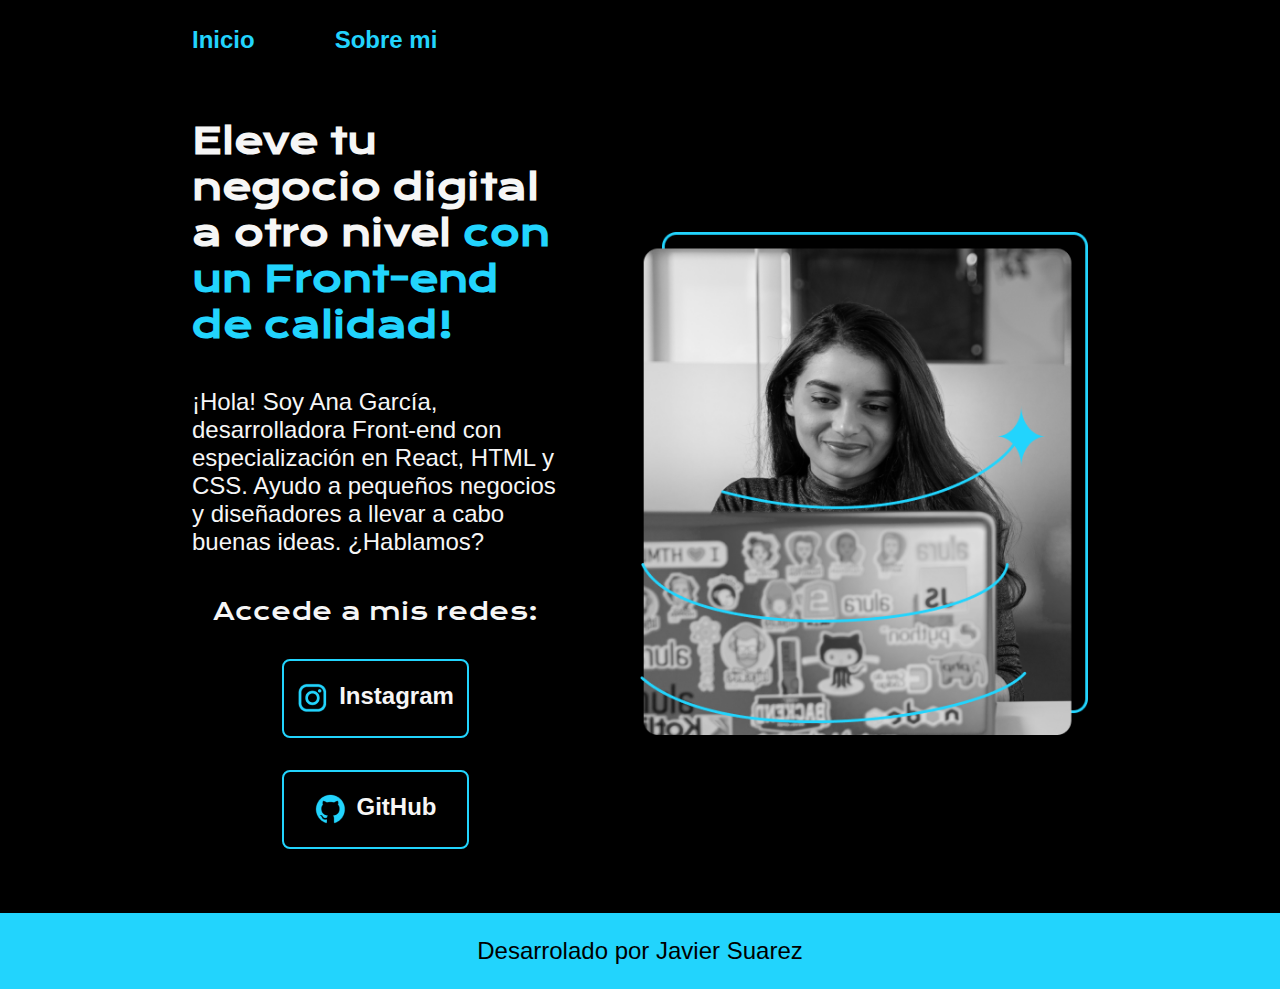
<file: 2067-html-css-desarrollo-estructura-archivos-aula5/index.html>
<!DOCTYPE html>
<html lang="es-mx">
<head>
    <meta charset="UTF-8"> 
    <meta http-equiv="X-UA-Compatible" content="IE=edge">
    <meta name="viewport" content="width=device-width, initial-scale=1.0">
    <title>Portafolio</title>
    <link rel="stylesheet" href="styles/style.css">

</head>
<body>
    <header class="header">
        <nav class="header__menu">
            <a class="header__menu__link" href="index.html">Inicio</a>
            <a class="header__menu__link" href="about.html">Sobre mi</a>
        </nav>
    </header>
    <main class="presentacion">
        <section class="presentacion__contenido">
        <h1 class="presentacion__contenido__titulo">
            Eleve tu negocio digital a otro nivel 
            <strong class="tituloPrincipal">con un Front-end de calidad!
            </strong>
        </h1>
            <p class="presentacion__contenido__parrafo">
                ¡Hola! Soy Ana García, desarrolladora Front-end con
                especialización en React, HTML y CSS. Ayudo a pequeños
                negocios y diseñadores a llevar a cabo buenas ideas.
                ¿Hablamos?
            </p>
            <div class="presentacion__enlaces">
                <h2 class="presentacion__enlaces_subtitulo">Accede a mis redes:</h2>
                <a class="presentacion__enlaces__link" href="https://instagram.com/">
                    <img  src="assets/instagram.png" alt="icono instagram">
                    Instagram
                </a>
                <a class="presentacion__enlaces__link" href="https://github.com/">
                    <img  src="assets/github.png" alt="icono github">
                    GitHub
                </a>
            </div>
        </section>
            <img class="presentacion__imagen" src="assets/Imagem.png" alt="Foto de Ana García desarrolando un proyecto">
    </main>
    <footer class="footer">
        <p>Desarrolado por Javier Suarez</p>
    </footer>
</body>
</html>
</file>
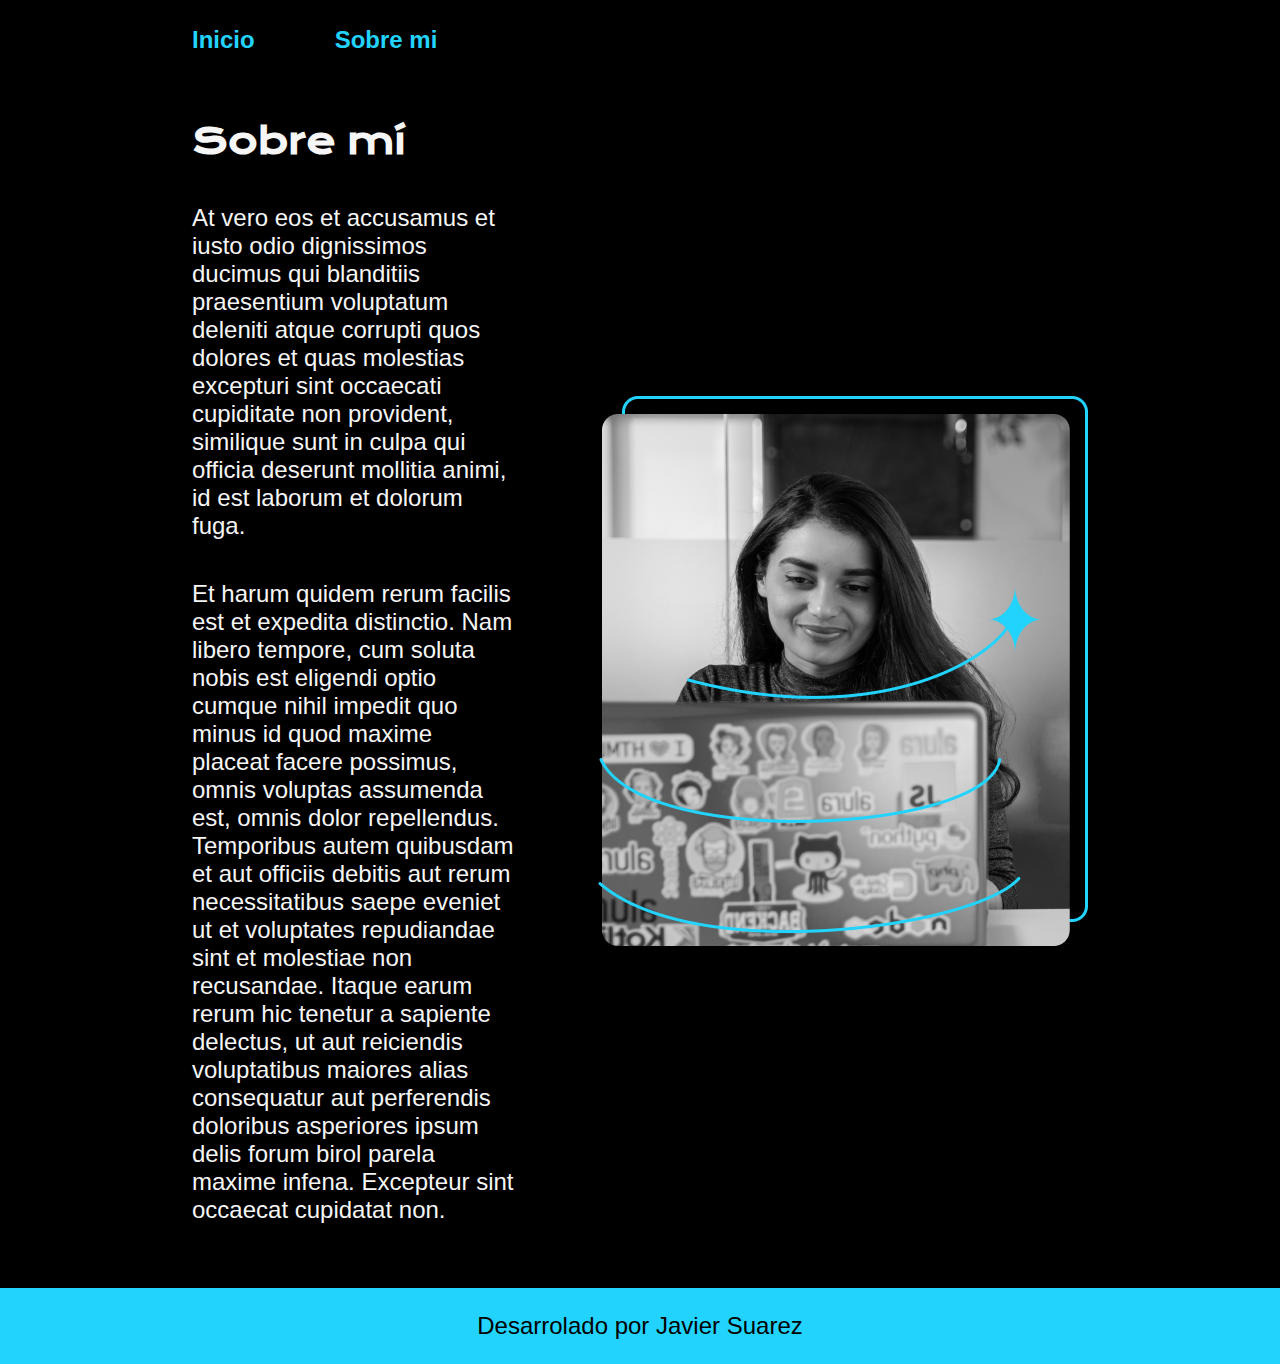
<file: 2067-html-css-desarrollo-estructura-archivos-aula5/about.html>
<!DOCTYPE html>
<html lang="es-co">
<head>
    <meta charset="UTF-8">
    <meta name="viewport" content="width=device-width, initial-scale=1.0">
    <title>Sobre mí</title>
    <link rel="stylesheet" href="styles/style.css">
</head>
<body>
    <header class="header">
        <nav class="header__menu">
            <a class="header__menu__link" href="index.html">Inicio</a>
            <a class="header__menu__link" href="about.html">Sobre mi</a>
        </nav>
    </header>
    <main>
        <main class="presentacion">
        <section class="presentacion__contenido">
            <h1 class="presentacion__contenido__titulo">Sobre mí </h1>
            <p class="presentacion__contenido__parrafo">
                At vero eos et accusamus et iusto odio dignissimos ducimus qui blanditiis praesentium voluptatum deleniti atque corrupti quos dolores et quas molestias excepturi sint occaecati cupiditate non provident, similique sunt in culpa qui officia deserunt mollitia animi, id est laborum et dolorum fuga.</p>
            <p class="presentacion__contenido__parrafo">
                Et harum quidem rerum facilis est et expedita distinctio. Nam libero tempore, cum soluta nobis est eligendi optio cumque nihil impedit quo minus id quod maxime placeat facere possimus, omnis voluptas assumenda est, omnis dolor repellendus. Temporibus autem quibusdam et aut officiis debitis aut rerum necessitatibus saepe eveniet ut et voluptates repudiandae sint et molestiae non recusandae. Itaque earum rerum hic tenetur a sapiente delectus, ut aut reiciendis voluptatibus maiores alias consequatur aut perferendis doloribus asperiores ipsum delis forum birol parela maxime infena. Excepteur sint occaecat cupidatat non.</p>
        </section>
          <img src="assets/Imagem.png" alt="Foto de Ana García desarrolando un proyecto">

    </main>
    
    <footer class="footer">
        <p>Desarrolado por Javier Suarez</p>
    </footer>
</body>
</html>
</file>
<file: 2067-html-css-desarrollo-estructura-archivos-aula5/styles/style.css>
@import url('https://fonts.googleapis.com/css2?family=Krona+One&family=Montserrat:ital,wght@0,100..900;1,100..900&display=swap');



:root { /* asi se declaran las variables en CSS*/
    --color-primario: #000000;
    --color-secundario:#f6f6f6;
    --color-terceario: #22d4fd;
    --color-hover:#272727;


    --fuente-montserrat:" Montserrat", sans-serif;
    --fuente-krona:"Krona One", sans-serif;
}


* {
    padding: 0;
    margin: 0;
}

body{
    background-color: var(--color-primario);
    color: var(--color-secundario);
    box-sizing: border-box;
}

.header {
    padding: 2% 0% 0% 15%;
}

.header__menu{
    display: flex;
    gap: 80px;
}

.header__menu__link{
    font-family: var(--fuente-montserrat);
    color: var(--color-terceario);
    font-size: 1.5rem;
    font-weight: 600;
    text-decoration: none;

}

.presentacion{
    display: flex ;
    align-items: center;
    padding: 5% 15%;
    justify-content: space-between;
    gap: 82px;
}

.presentacion__contenido{
    width: 50%;
    display: flex;
    flex-direction: column;
    gap: 40px; /* Espaciado entre parrafos  */
}

.presentacion__contenido__titulo{
    font-size: 2.25rem;
    font-family: var(--fuente-krona);
}

.tituloPrincipal{
    color: var(--color-terceario);
}

.presentacion__contenido__parrafo{
    font-size: 1.5rem;
    font-family: var(--fuente-montserrat);
}

.presentacion__enlaces{
    display: flex;
    justify-content: space-between;
    flex-direction: column;
    align-items: center;
    gap: 32px;
}

.presentacion__enlaces_subtitulo{
    font-family: var(--fuente-krona);
    font-size: 1.5rem;
    font-weight: 400;
}

.presentacion__enlaces__link{
    width: 50%;
    text-align: center;
    padding: 21.5px 0;
    border-radius: 8px;
    font-family: var(--fuente-montserrat);
    font-size: 1.5rem;
    text-decoration: none;
    color: var(--color-secundario);
    font-weight: 600;
    border: 2px solid var(--color-terceario);
    display: flex;
    justify-content: center; /* se utiliza para alinear en el eje horizontal */
    gap: 10px;
}

.presentacion__enlaces__link:hover{
    background-color: var(--color-hover);
}

.presentacion__imagen{
    width: 50%;
    
}

.footer{
    background-color: var(--color-terceario);
    font-family: var(--fuente-montserrat);
    font-size: 1.5rem;
    padding: 1.5rem;
    color: var(--color-primario);
    text-align: center;
    font-weight: 400;
}

@media (max-width: 1200px){
    
    .header{
        padding: 10%;
    }

    .header__menu{
        justify-content: center;
    }

    .presentacion{
        flex-direction: column-reverse;
        padding: 5%;
    }

    .presentacion__contenido{
        width: auto;
    }
}
</file>
